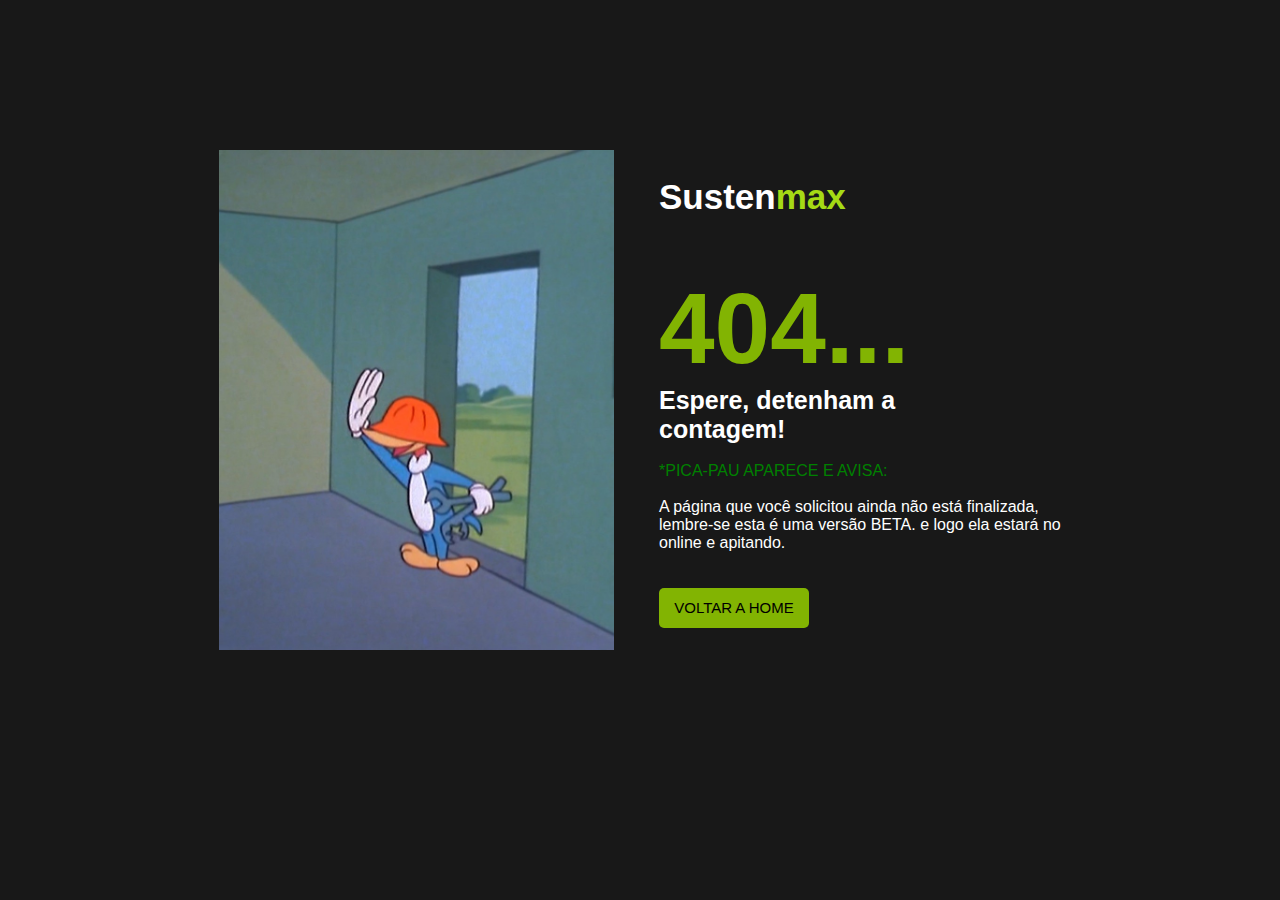
<file: erro/erro.html>
<!DOCTYPE html>
<html lang="en">
<head>
    <meta charset="UTF-8">
    <meta name="viewport" content="width=device-width, initial-scale=1.0">
    <meta http-equiv="X-UA-Compatible" content="ie=edge">
    <link rel="stylesheet" href="erro.css">
    <link rel="icon" type="image/x-icon" href="../img/logo.png">
    <title>Document</title>
</head>
<body>
    <div class="main">
        <img src="../img/picapau.jfif" alt="" class="picapau">
    </div>
    <div class="txt">
        <div class="logo"><a href="../index.html" id="sust">Susten</a><a href="../index.html" id="max">max</a></div> <br><br><br>
        <p class="err">404...</p>
        <p class="esp">Espere, detenham a <br>
            contagem!</p> <br>
        <p class="apa">*PICA-PAU APARECE E AVISA:</p> <br>
        <p class="txt2">A página que você solicitou ainda não está finalizada, <br>
            lembre-se esta é uma versão BETA. e logo ela estará no <br>
            online e apitando.</p>

            <br> <br>

            <a href="../index.html"><input type="submit" value="VOLTAR A HOME" class="voltar"></a>
    </div>
</body>
</html>
</file>
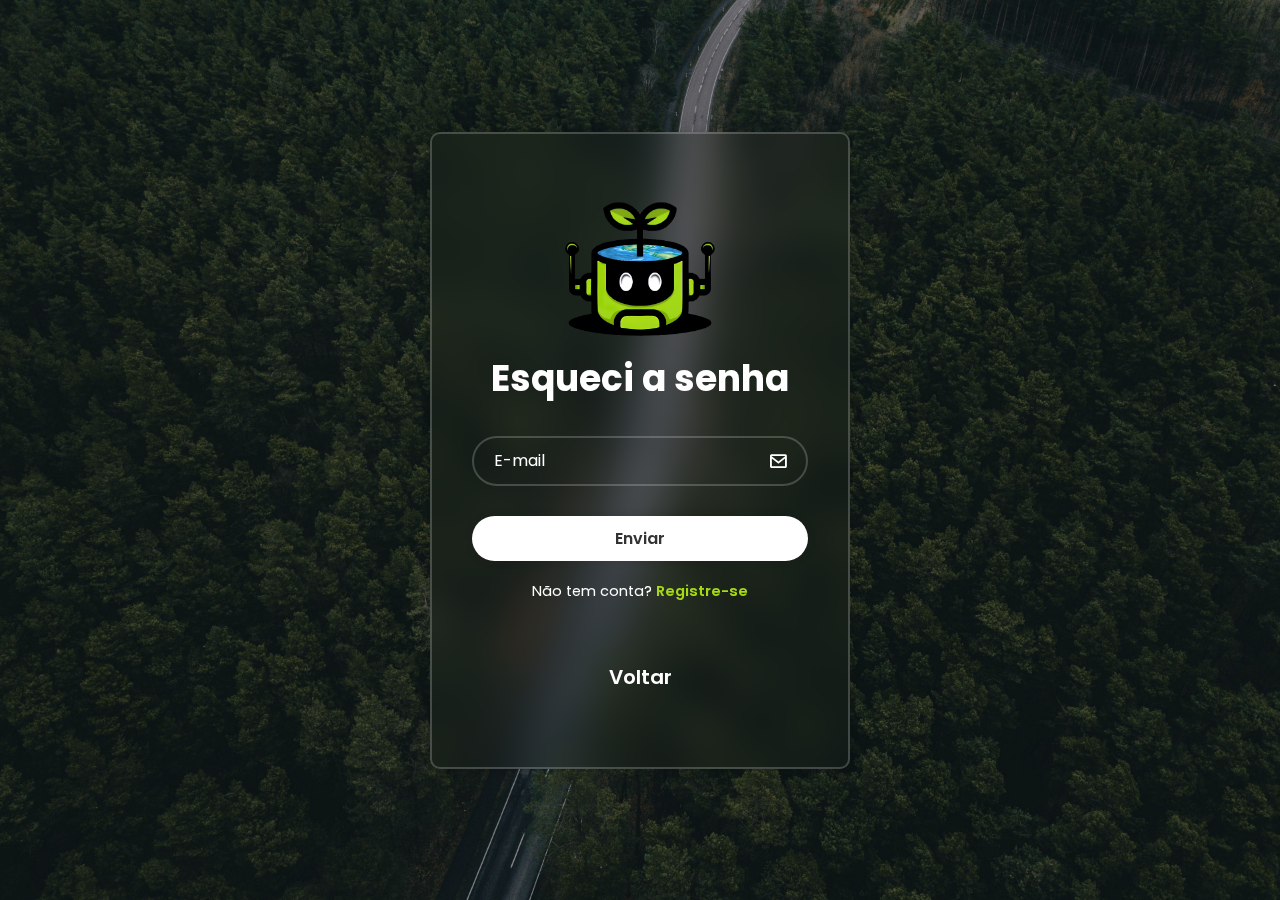
<file: esquecisenha/esqueci.html>
<!DOCTYPE html>
<html lang="en">
<head>
    <meta charset="UTF-8">
    <meta http-equiv="X-UA-Compatible" content="IE=edge">
    <meta name="viewport" content="width=device-width, initial-scale=1.0">
    <link rel="stylesheet" href="esqueci.css">
    <link href='https://unpkg.com/boxicons@2.1.4/css/boxicons.min.css' rel='stylesheet'>
    <link rel="shortcut icon" href="../img/logo.png" type="image/x-icon">
    <title>Esqueci a senha</title>
</head>

<body>
    
    <div class="wrapper">
        <form action="">
            <center><a href="../index.html"><img src="../img/logo.png" alt="" height="150"></a></center>
            <h1>Esqueci a senha</h1>
            <div class="input-box">
                <input type="email" placeholder="E-mail" required>
                <i class='bx bx-envelope' ></i>
            </div>


            <button type="submit" class="btn">Enviar</button>

            <div class="register-link">
                <p>Não tem conta? <a href="../CriarConta/Conta.html">Registre-se</a></p>
            </div>

                <br>

            <div class="register-link">
              <a href="../Login/login.html" class="volt">Voltar</a></p>
            </div>
        </form>
    </div>

</body>

</html>
</file>
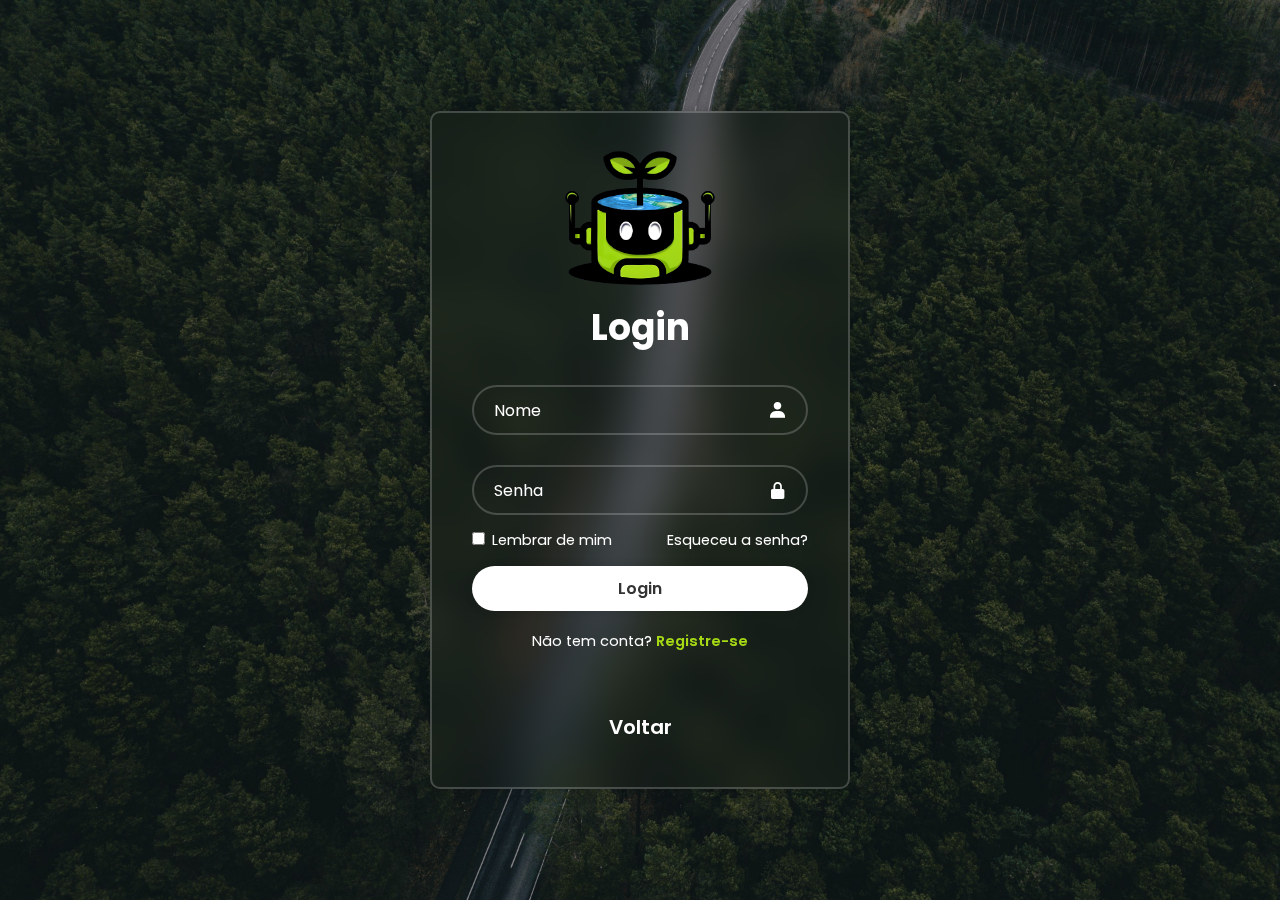
<file: login/login.html>
<!DOCTYPE html>
<html lang="en">
<head>
    <meta charset="UTF-8">
    <meta http-equiv="X-UA-Compatible" content="IE=edge">
    <meta name="viewport" content="width=device-width, initial-scale=1.0">
    <link rel="stylesheet" href="login.css">
    <link href='https://unpkg.com/boxicons@2.1.4/css/boxicons.min.css' rel='stylesheet'>
    <link rel="shortcut icon" href="../img/logo.png" type="image/x-icon">
    <title>Login</title>
</head>

<body>
    
    <div class="wrapper">
        <form action="">
            <center><a href="../index.html"><img src="../img/logo.png" alt="" height="150"></a></center>
            <h1>Login</h1>
            <div class="input-box">
                <input type="text" placeholder="Nome" required>
                <i class='bx bxs-user'></i>
            </div>
            <div class="input-box">
                <input type="password" placeholder="Senha" required>
                <i class='bx bxs-lock-alt'></i>
            </div>

            <div class="remember-forgot">
                <label><input type="checkbox"> Lembrar de mim</label>
                <a href="../Esquecisenha/Esqueci.html">Esqueceu a senha?</a>
            </div>

            <button type="submit" class="btn">Login</button>

            <div class="register-link">
                <p>Não tem conta? <a href="../CriarConta/Conta.html">Registre-se</a></p>
            </div>

                <br>

            <div class="register-link">
              <a href="../index.html" class="volt">Voltar</a></p>
            </div>

        </form>
    </div>

</body>

</html>
</file>
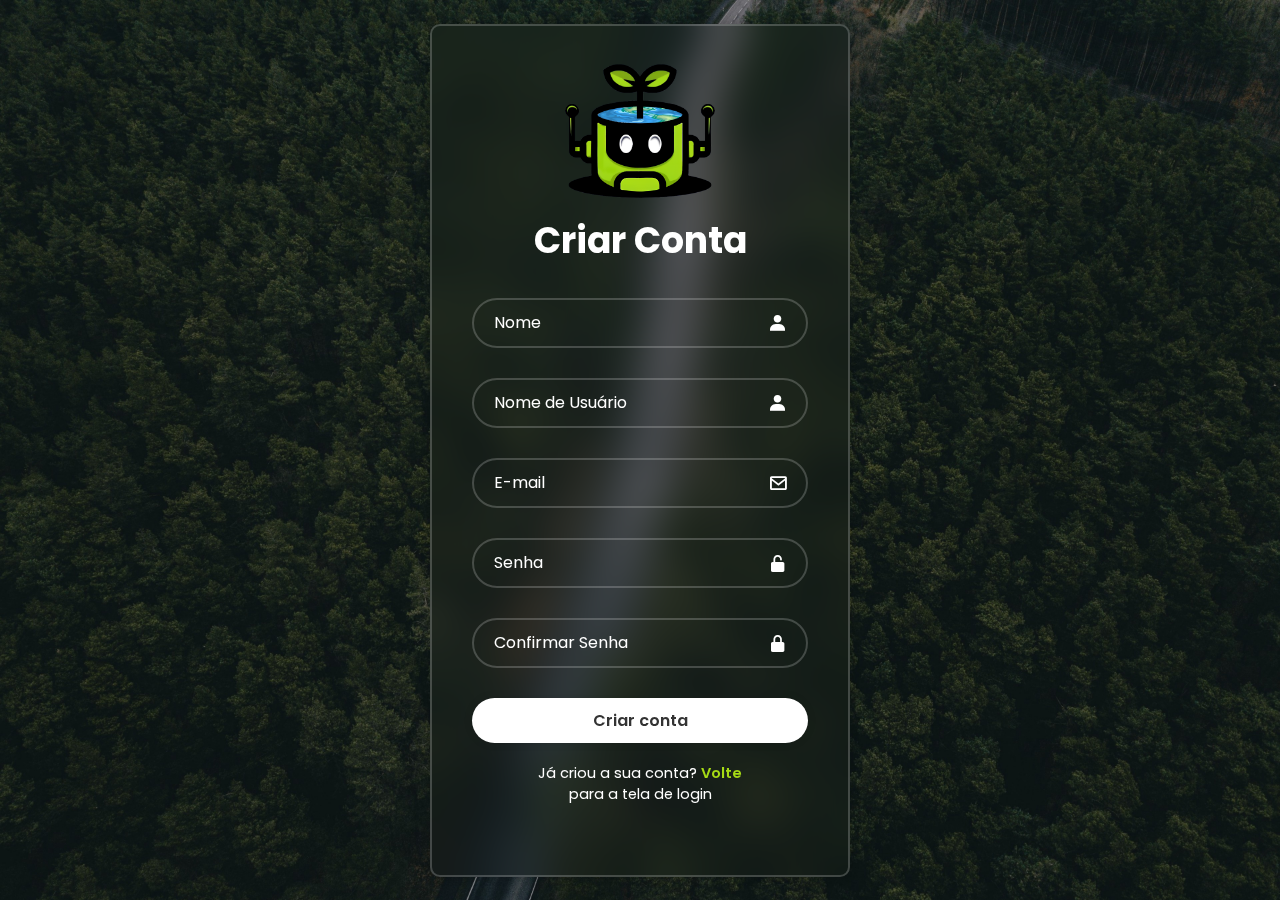
<file: sustenmax/criarconta/conta.html>
<!DOCTYPE html>
<html lang="en">
<head>
    <meta charset="UTF-8">
    <meta http-equiv="X-UA-Compatible" content="IE=edge">
    <meta name="viewport" content="width=device-width, initial-scale=1.0">
    <link rel="stylesheet" href="conta.css">
    <link href='https://unpkg.com/boxicons@2.1.4/css/boxicons.min.css' rel='stylesheet'>
    <link rel="shortcut icon" href="../img/logo.png" type="image/x-icon">
    <title>Login</title>
</head>

<body>
    
    <div class="wrapper">
        <form action="">
            <center><a href="../index.html"><img src="../img/logo.png" alt="" height="150"></a></center>
            <h1>Criar Conta</h1>
            <div class="input-box">
                <input type="text" placeholder="Nome" required>
                <i class='bx bxs-user'></i>
            </div>
            <div class="input-box">
                <input type="text" placeholder="Nome de Usuário" required>
                <i class='bx bxs-user'></i>
            </div>
            <div class="input-box">
                <input type="email" placeholder="E-mail" required>
                <i class='bx bx-envelope' ></i>
            </div>
            <div class="input-box">
                <input type="password" placeholder="Senha" required>
                <i class='bx bxs-lock-open-alt'></i>
            </div>
            <div class="input-box">
                <input type="password" placeholder="Confirmar Senha" required>
                <i class='bx bxs-lock-alt'></i>
            </div>

            <button type="button" id="registerButton" class="btn">Criar conta</button>

            <div class="register-link">
                <p>Já criou a sua conta? <a href="../Login/login.html">Volte</a> <br>
                    para a tela de login</p>
            </div>

                <br>

            
        </form>
    </div>

</body>

</html>
</file>
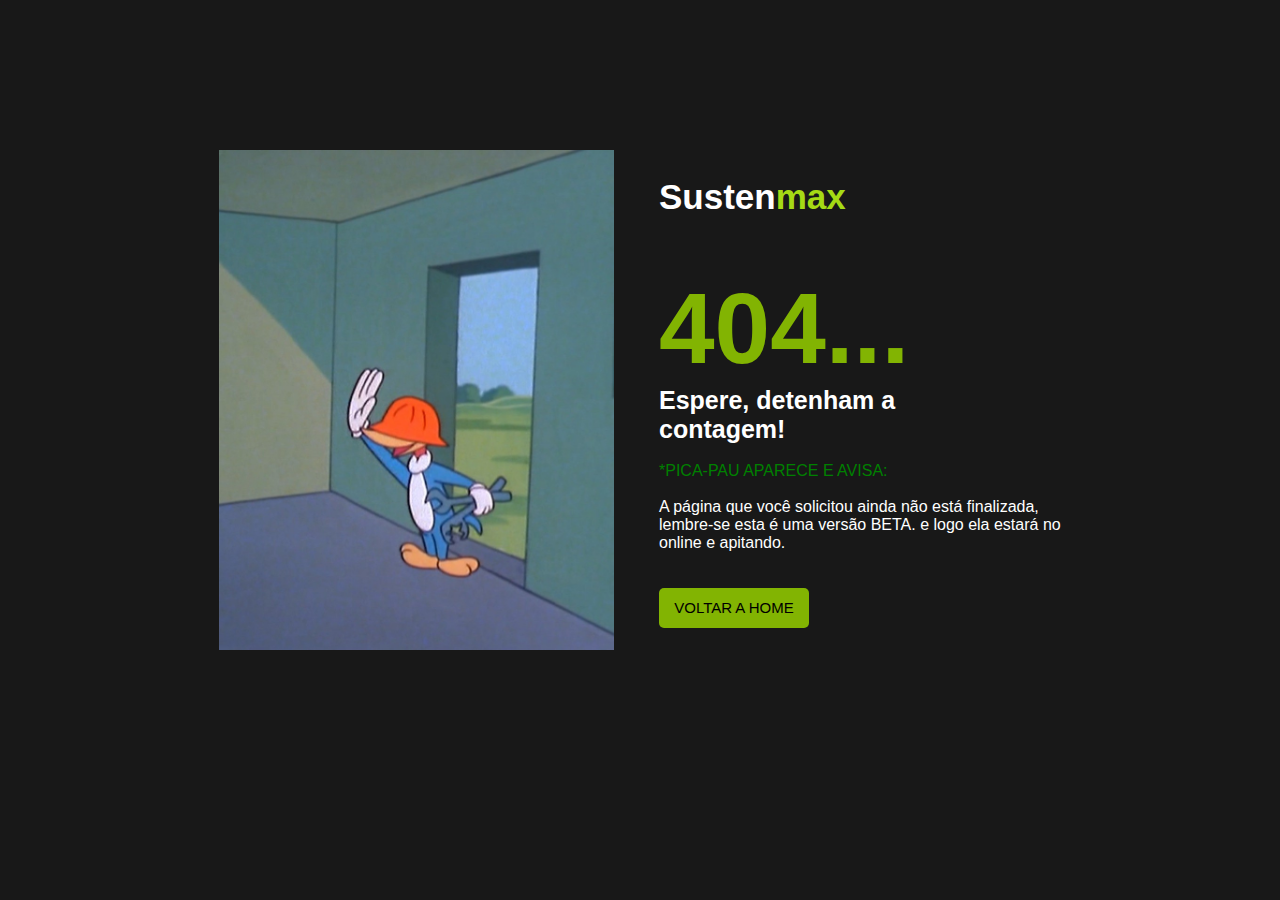
<file: sustenmax/erro/erro.html>
<!DOCTYPE html>
<html lang="en">
<head>
    <meta charset="UTF-8">
    <meta name="viewport" content="width=device-width, initial-scale=1.0">
    <meta http-equiv="X-UA-Compatible" content="ie=edge">
    <link rel="stylesheet" href="erro.css">
    <link rel="icon" type="image/x-icon" href="../img/logo.png">
    <title>Document</title>
</head>
<body>
    <div class="main">
        <img src="../img/picapau.jfif" alt="" class="picapau">
    </div>
    <div class="txt">
        <div class="logo"><a href="../index.html" id="sust">Susten</a><a href="../index.html" id="max">max</a></div> <br><br><br>
        <p class="err">404...</p>
        <p class="esp">Espere, detenham a <br>
            contagem!</p> <br>
        <p class="apa">*PICA-PAU APARECE E AVISA:</p> <br>
        <p class="txt2">A página que você solicitou ainda não está finalizada, <br>
            lembre-se esta é uma versão BETA. e logo ela estará no <br>
            online e apitando.</p>

            <br> <br>

            <a href="../index.html"><input type="submit" value="VOLTAR A HOME" class="voltar"></a>
    </div>
</body>
</html>
</file>
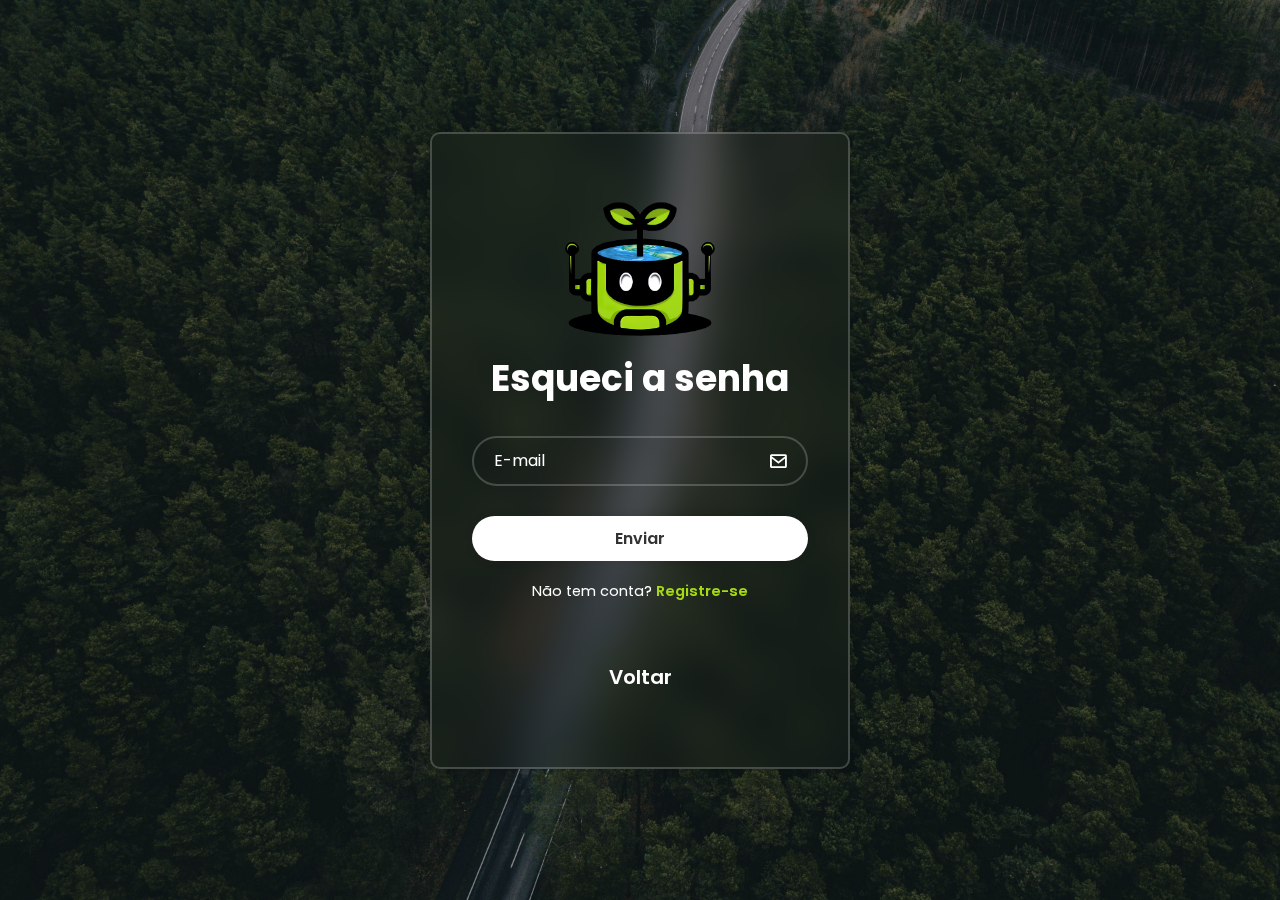
<file: sustenmax/esquecisenha/esqueci.html>
<!DOCTYPE html>
<html lang="en">
<head>
    <meta charset="UTF-8">
    <meta http-equiv="X-UA-Compatible" content="IE=edge">
    <meta name="viewport" content="width=device-width, initial-scale=1.0">
    <link rel="stylesheet" href="esqueci.css">
    <link href='https://unpkg.com/boxicons@2.1.4/css/boxicons.min.css' rel='stylesheet'>
    <link rel="shortcut icon" href="../img/logo.png" type="image/x-icon">
    <title>Esqueci a senha</title>
</head>

<body>
    
    <div class="wrapper">
        <form action="">
            <center><a href="../index.html"><img src="../img/logo.png" alt="" height="150"></a></center>
            <h1>Esqueci a senha</h1>
            <div class="input-box">
                <input type="email" placeholder="E-mail" required>
                <i class='bx bx-envelope' ></i>
            </div>


            <button type="submit" class="btn">Enviar</button>

            <div class="register-link">
                <p>Não tem conta? <a href="../CriarConta/Conta.html">Registre-se</a></p>
            </div>

                <br>

            <div class="register-link">
              <a href="../Login/login.html" class="volt">Voltar</a></p>
            </div>
        </form>
    </div>

</body>

</html>
</file>
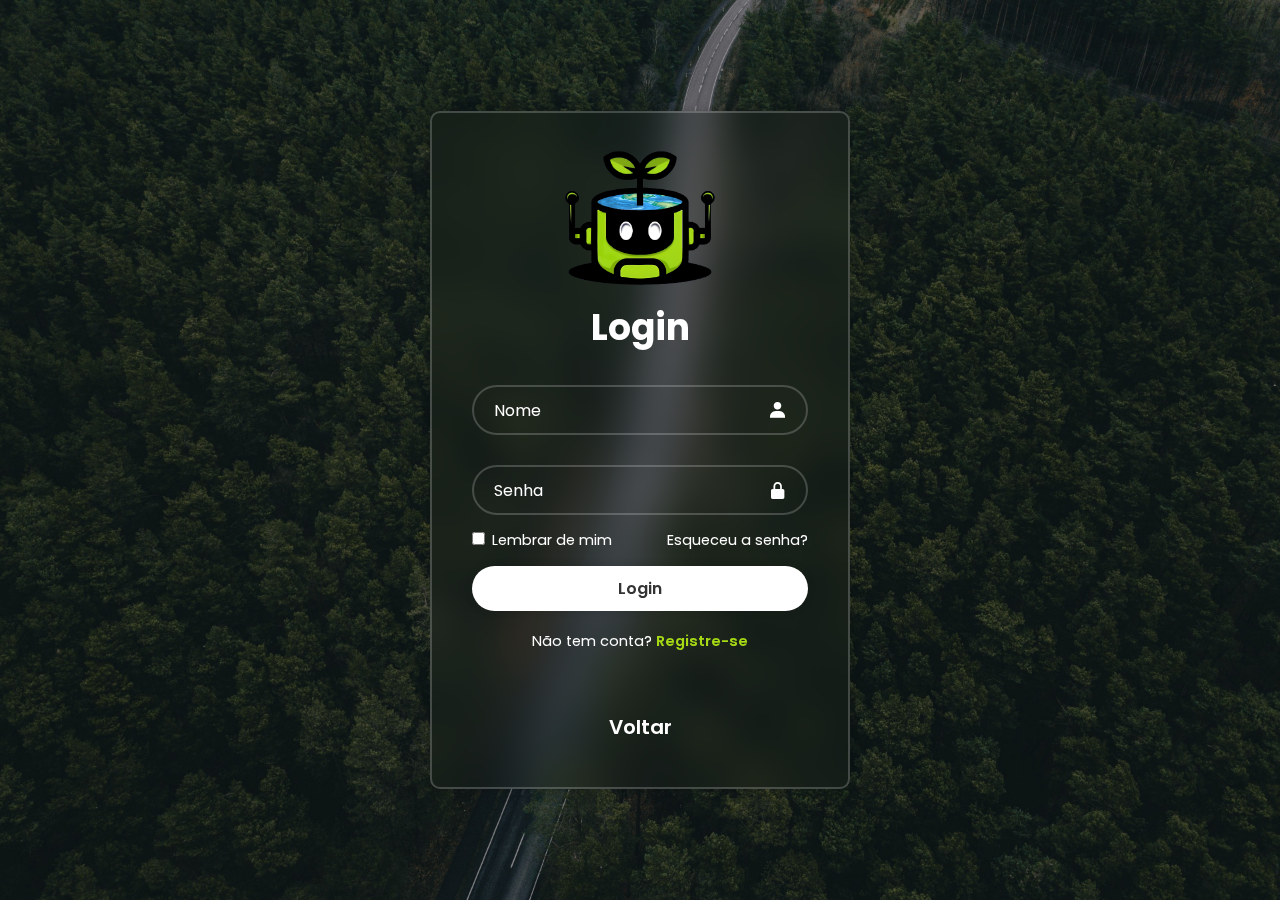
<file: sustenmax/login/login.html>
<!DOCTYPE html>
<html lang="en">
<head>
    <meta charset="UTF-8">
    <meta http-equiv="X-UA-Compatible" content="IE=edge">
    <meta name="viewport" content="width=device-width, initial-scale=1.0">
    <link rel="stylesheet" href="login.css">
    <link href='https://unpkg.com/boxicons@2.1.4/css/boxicons.min.css' rel='stylesheet'>
    <link rel="shortcut icon" href="../img/logo.png" type="image/x-icon">
    <title>Login</title>
</head>

<body>
    
    <div class="wrapper">
        <form action="">
            <center><a href="../index.html"><img src="../img/logo.png" alt="" height="150"></a></center>
            <h1>Login</h1>
            <div class="input-box">
                <input type="text" placeholder="Nome" required>
                <i class='bx bxs-user'></i>
            </div>
            <div class="input-box">
                <input type="password" placeholder="Senha" required>
                <i class='bx bxs-lock-alt'></i>
            </div>

            <div class="remember-forgot">
                <label><input type="checkbox"> Lembrar de mim</label>
                <a href="../Esquecisenha/Esqueci.html">Esqueceu a senha?</a>
            </div>

            <button type="button" id="loginButton" class="btn">Login</button>

            <div class="register-link">
                <p>Não tem conta? <a href="../CriarConta/Conta.html">Registre-se</a></p>
            </div>

                <br>

            <div class="register-link">
              <a href="../index.html" class="volt">Voltar</a></p>
            </div>

        </form>
    </div>

</body>

</html>
</file>
<file: erro/erro.css>
*{
    margin: 0px;
    padding: 0px;
    border: 0px;
}

@import url('https://fonts.googleapis.com/css2?family=Poppins:wght@500&display=swap');

body{
    background-color: rgb(24, 24, 24);
    display: flex;
    justify-content: center;
    align-items: center;
    margin-top: 150px;
    overflow: hidden;
    font-family: 'Poppins', sans-serif;
}

.logo{
    font-size: 1.5rem;
    font-weight: bold;
    margin-left: 45px;
    color: white;
    font-size: 35px;
    font-weight: 600;
    font-family: 'Poppins', sans-serif;
}

#max{
    color: #a5da15;
    text-decoration: none;
}

#sust{
    text-decoration: none;
    color: #fff;
}

.picapau{
    height: 500px;
}

.err{
    margin-left: 45px;
    font-size: 100px;
    color: #82b402;
    font-weight: bolder;
    font-family: 'Poppins', sans-serif;
}

.esp{
    margin-left: 45px;
    color: white;
    font-size: 25px;
    font-weight: 600;
    font-family: 'Poppins', sans-serif;
}

.apa{
    margin-left: 45px;
    color: green;
    font-family: 'Poppins', sans-serif;
}

.txt2{
    margin-left: 45px;
    color: white;
    font-family: 'Poppins', sans-serif;

}

.voltar{
    margin-left: 45px;
    background-color: #82b402;
    height: 40px;
    width: 150px;
    border-radius: 5px;
    font-size: 15px;
    cursor: pointer;
}

@media(max-width: 992px){
    .picapau{
        display: none;
    }
    .err{
        font-size: 80px;
        color: #82b402;
        font-weight: bolder;
        font-family: 'Poppins', sans-serif;
    }
    .esp{
        color: white;
        font-size: 20px;
        font-weight: 600;
        font-family: 'Poppins', sans-serif;
    }
    .txt2{
        margin-right: 35px;
        font-size: 13px;
        color: white;
        font-family: 'Poppins', sans-serif;
    }
}

@media(max-width: 576px){
    .picapau{
        display: none;
    }
    .err{
        font-size: 80px;
        color: #82b402;
        font-weight: bolder;
        font-family: 'Poppins', sans-serif;
    }
    .esp{
        color: white;
        font-size: 20px;
        font-weight: 600;
        font-family: 'Poppins', sans-serif;
    }
    .txt2{
        margin-right: 35px;
        font-size: 13px;
        color: white;
        font-family: 'Poppins', sans-serif;
    }
}
</file>
<file: esquecisenha/esqueci.css>
@import url('https://fonts.googleapis.com/css2?family=Poppins:wght@300;400;500;600;700;800;900&display=swap');

* {
    margin: 0;
    padding: 0;
    box-sizing: border-box;
    font-family: "Poppins", sans-serif;
}

body{
    display: flex;
    justify-content: center;
    align-items: center;
    min-height: 100vh;
    background-image: url("../img/wallpaper2.jpg");
    background-size: cover;
}

.wrapper{
    width: 420px;
    background: transparent;
    border: 2px solid rgba(255, 255, 255, .2);
    backdrop-filter: blur(20px);
    box-shadow: 0 0 10px rgba(0, 0, 0, .2);
    color: #fff;
    border-radius: 10px;
    padding: 60px 40px;
}

.wrapper h1{
    font-size: 36px;
    text-align: center;
}

.wrapper .input-box{
    position: relative;
    width: 100%;
    height: 50px;
    margin: 30px 0;
}

.input-box input {
    width: 100%;
    height: 100%;
    background: transparent;
    border: none;
    outline: none;
    border: 2px solid rgba(255, 255, 255, .2);
    border-radius: 40px;
    font-size: 16px;
    color: #fff;
    padding: 20px 45px 20px 20px;
}

.input-box input::placeholder {
    color: #fff;
}

.input-box i {
    position: absolute;
    right: 20px;
    top: 50%;
    transform: translateY(-50%);
    font-size: 20px;
}

.wrapper .remember-forgot {
    display: flex;
    justify-content: space-between;
    font-size: 14.5px;
    margin: -15px 0 15px;
}

.remember-forgot label input {
    accent-color: #fff;
    margin-right: 3px;
}

.remember-forgot a {
    color: #fff;
    text-decoration: none;
}

.remember-forgot a:hover {
    text-decoration: underline;
}

.wrapper .btn {
    width: 100%;
    height: 45px;
    background: #fff;
    border: none;
    outline: none;
    border-radius: 40px;
    box-shadow: 0 0 10px rgba(0, 0, 0, .1);
    cursor: pointer;
    font-size: 16px;
    color: #333;
    font-weight: 600;
}

.wrapper .register-link {
    font-size: 14.5px;
    text-align: center;
    margin: 20px 0 15px;
}

.register-link p a {
    color: #a5da15;
    text-decoration: none;
    font-weight: 600;
}

.register-link p a:hover {
    text-decoration: underline;
}

.register-link a {
    color: #fff;
    text-decoration: none;
    font-weight: 600;
}

.register-link a:hover{
    text-decoration: underline;
}

.volt{
    font-size: 20px;
}

@media(max-width: 576px){
    .wrapper{
        width: 360px;
        background: transparent;
        border: 2px solid rgba(255, 255, 255, .2);
        backdrop-filter: blur(20px);
        box-shadow: 0 0 10px rgba(0, 0, 0, .2);
        color: #fff;
        border-radius: 10px;
        padding: 30px 30px;
    }
}
</file>
<file: login/login.css>
@import url('https://fonts.googleapis.com/css2?family=Poppins:wght@300;400;500;600;700;800;900&display=swap');

* {
    margin: 0;
    padding: 0;
    box-sizing: border-box;
    font-family: "Poppins", sans-serif;
}

body{
    display: flex;
    justify-content: center;
    align-items: center;
    min-height: 100vh;
    background-image: url("../img/wallpaper2.jpg");
    background-size: cover;
}

.wrapper{
    width: 420px;
    background: transparent;
    border: 2px solid rgba(255, 255, 255, .2);
    backdrop-filter: blur(20px);
    box-shadow: 0 0 10px rgba(0, 0, 0, .2);
    color: #fff;
    border-radius: 10px;
    padding: 30px 40px;
}

.wrapper h1{
    font-size: 36px;
    text-align: center;
}

.wrapper .input-box{
    position: relative;
    width: 100%;
    height: 50px;
    margin: 30px 0;
}

.input-box input {
    width: 100%;
    height: 100%;
    background: transparent;
    border: none;
    outline: none;
    border: 2px solid rgba(255, 255, 255, .2);
    border-radius: 40px;
    font-size: 16px;
    color: #fff;
    padding: 20px 45px 20px 20px;
}

.input-box input::placeholder {
    color: #fff;
}

.input-box i {
    position: absolute;
    right: 20px;
    top: 50%;
    transform: translateY(-50%);
    font-size: 20px;
}

.wrapper .remember-forgot {
    display: flex;
    justify-content: space-between;
    font-size: 14.5px;
    margin: -15px 0 15px;
}

.remember-forgot label input {
    accent-color: #fff;
    margin-right: 3px;
}

.remember-forgot a {
    color: #fff;
    text-decoration: none;
}

.remember-forgot a:hover {
    text-decoration: underline;
}

.wrapper .btn {
    width: 100%;
    height: 45px;
    background: #fff;
    border: none;
    outline: none;
    border-radius: 40px;
    box-shadow: 0 0 10px rgba(0, 0, 0, .1);
    cursor: pointer;
    font-size: 16px;
    color: #333;
    font-weight: 600;
}

.wrapper .register-link {
    font-size: 14.5px;
    text-align: center;
    margin: 20px 0 15px;
}

.register-link p a {
    color: #a5da15;
    text-decoration: none;
    font-weight: 600;
}

.register-link p a:hover {
    text-decoration: underline;
}

.register-link a {
    color: #fff;
    text-decoration: none;
    font-weight: 600;
}

.register-link a:hover{
    text-decoration: underline;
}

.volt{
    font-size: 20px;
}

@media(max-width: 576px){
    .wrapper{
        width: 360px;
        background: transparent;
        border: 2px solid rgba(255, 255, 255, .2);
        backdrop-filter: blur(20px);
        box-shadow: 0 0 10px rgba(0, 0, 0, .2);
        color: #fff;
        border-radius: 10px;
        padding: 30px 30px;
    }
}
</file>
<file: sustenmax/criarconta/conta.css>
@import url('https://fonts.googleapis.com/css2?family=Poppins:wght@300;400;500;600;700;800;900&display=swap');

* {
    margin: 0;
    padding: 0;
    box-sizing: border-box;
    font-family: "Poppins", sans-serif;
}

body{
    display: flex;
    justify-content: center;
    align-items: center;
    min-height: 100vh;
    background-image: url("../img/wallpaper2.jpg");
    background-size: cover;
}

.wrapper{
    width: 420px;
    background: transparent;
    border: 2px solid rgba(255, 255, 255, .2);
    backdrop-filter: blur(20px);
    box-shadow: 0 0 10px rgba(0, 0, 0, .2);
    color: #fff;
    border-radius: 10px;
    padding: 30px 40px;
}

.wrapper h1{
    font-size: 36px;
    text-align: center;
}

.wrapper .input-box{
    position: relative;
    width: 100%;
    height: 50px;
    margin: 30px 0;
}

.input-box input {
    width: 100%;
    height: 100%;
    background: transparent;
    border: none;
    outline: none;
    border: 2px solid rgba(255, 255, 255, .2);
    border-radius: 40px;
    font-size: 16px;
    color: #fff;
    padding: 20px 45px 20px 20px;
}

.input-box input::placeholder {
    color: #fff;
}

.input-box i {
    position: absolute;
    right: 20px;
    top: 50%;
    transform: translateY(-50%);
    font-size: 20px;
}

.wrapper .remember-forgot {
    display: flex;
    justify-content: space-between;
    font-size: 14.5px;
    margin: -15px 0 15px;
}

.remember-forgot label input {
    accent-color: #fff;
    margin-right: 3px;
}

.remember-forgot a {
    color: #fff;
    text-decoration: none;
}

.remember-forgot a:hover {
    text-decoration: underline;
}

.wrapper .btn {
    width: 100%;
    height: 45px;
    background: #fff;
    border: none;
    outline: none;
    border-radius: 40px;
    box-shadow: 0 0 10px rgba(0, 0, 0, .1);
    cursor: pointer;
    font-size: 16px;
    color: #333;
    font-weight: 600;
}

.wrapper .register-link {
    font-size: 14.5px;
    text-align: center;
    margin: 20px 0 15px;
}

.register-link p a {
    color: #a5da15;
    text-decoration: none;
    font-weight: 600;
}

.register-link p a:hover {
    text-decoration: underline;
}

.register-link a {
    color: #fff;
    text-decoration: none;
    font-weight: 600;
}

.register-link a:hover{
    text-decoration: underline;
}

@media(max-width: 576px){
    .wrapper{
        width: 360px;
        background: transparent;
        border: 2px solid rgba(255, 255, 255, .2);
        backdrop-filter: blur(20px);
        box-shadow: 0 0 10px rgba(0, 0, 0, .2);
        color: #fff;
        border-radius: 10px;
        padding: 30px 30px;
    }
}
</file>
<file: sustenmax/erro/erro.css>
*{
    margin: 0px;
    padding: 0px;
    border: 0px;
}

@import url('https://fonts.googleapis.com/css2?family=Poppins:wght@500&display=swap');

body{
    background-color: rgb(24, 24, 24);
    display: flex;
    justify-content: center;
    align-items: center;
    margin-top: 150px;
    overflow: hidden;
    font-family: 'Poppins', sans-serif;
}

.logo{
    font-size: 1.5rem;
    font-weight: bold;
    margin-left: 45px;
    color: white;
    font-size: 35px;
    font-weight: 600;
    font-family: 'Poppins', sans-serif;
}

#max{
    color: #a5da15;
    text-decoration: none;
}

#sust{
    text-decoration: none;
    color: #fff;
}

.picapau{
    height: 500px;
}

.err{
    margin-left: 45px;
    font-size: 100px;
    color: #82b402;
    font-weight: bolder;
    font-family: 'Poppins', sans-serif;
}

.esp{
    margin-left: 45px;
    color: white;
    font-size: 25px;
    font-weight: 600;
    font-family: 'Poppins', sans-serif;
}

.apa{
    margin-left: 45px;
    color: green;
    font-family: 'Poppins', sans-serif;
}

.txt2{
    margin-left: 45px;
    color: white;
    font-family: 'Poppins', sans-serif;

}

.voltar{
    margin-left: 45px;
    background-color: #82b402;
    height: 40px;
    width: 150px;
    border-radius: 5px;
    font-size: 15px;
    cursor: pointer;
}

@media(max-width: 992px){
    .picapau{
        display: none;
    }
    .err{
        font-size: 80px;
        color: #82b402;
        font-weight: bolder;
        font-family: 'Poppins', sans-serif;
    }
    .esp{
        color: white;
        font-size: 20px;
        font-weight: 600;
        font-family: 'Poppins', sans-serif;
    }
    .txt2{
        margin-right: 35px;
        font-size: 13px;
        color: white;
        font-family: 'Poppins', sans-serif;
    }
}

@media(max-width: 576px){
    .picapau{
        display: none;
    }
    .err{
        font-size: 80px;
        color: #82b402;
        font-weight: bolder;
        font-family: 'Poppins', sans-serif;
    }
    .esp{
        color: white;
        font-size: 20px;
        font-weight: 600;
        font-family: 'Poppins', sans-serif;
    }
    .txt2{
        margin-right: 35px;
        font-size: 13px;
        color: white;
        font-family: 'Poppins', sans-serif;
    }
}
</file>
<file: sustenmax/esquecisenha/esqueci.css>
@import url('https://fonts.googleapis.com/css2?family=Poppins:wght@300;400;500;600;700;800;900&display=swap');

* {
    margin: 0;
    padding: 0;
    box-sizing: border-box;
    font-family: "Poppins", sans-serif;
}

body{
    display: flex;
    justify-content: center;
    align-items: center;
    min-height: 100vh;
    background-image: url("../img/wallpaper2.jpg");
    background-size: cover;
}

.wrapper{
    width: 420px;
    background: transparent;
    border: 2px solid rgba(255, 255, 255, .2);
    backdrop-filter: blur(20px);
    box-shadow: 0 0 10px rgba(0, 0, 0, .2);
    color: #fff;
    border-radius: 10px;
    padding: 60px 40px;
}

.wrapper h1{
    font-size: 36px;
    text-align: center;
}

.wrapper .input-box{
    position: relative;
    width: 100%;
    height: 50px;
    margin: 30px 0;
}

.input-box input {
    width: 100%;
    height: 100%;
    background: transparent;
    border: none;
    outline: none;
    border: 2px solid rgba(255, 255, 255, .2);
    border-radius: 40px;
    font-size: 16px;
    color: #fff;
    padding: 20px 45px 20px 20px;
}

.input-box input::placeholder {
    color: #fff;
}

.input-box i {
    position: absolute;
    right: 20px;
    top: 50%;
    transform: translateY(-50%);
    font-size: 20px;
}

.wrapper .remember-forgot {
    display: flex;
    justify-content: space-between;
    font-size: 14.5px;
    margin: -15px 0 15px;
}

.remember-forgot label input {
    accent-color: #fff;
    margin-right: 3px;
}

.remember-forgot a {
    color: #fff;
    text-decoration: none;
}

.remember-forgot a:hover {
    text-decoration: underline;
}

.wrapper .btn {
    width: 100%;
    height: 45px;
    background: #fff;
    border: none;
    outline: none;
    border-radius: 40px;
    box-shadow: 0 0 10px rgba(0, 0, 0, .1);
    cursor: pointer;
    font-size: 16px;
    color: #333;
    font-weight: 600;
}

.wrapper .register-link {
    font-size: 14.5px;
    text-align: center;
    margin: 20px 0 15px;
}

.register-link p a {
    color: #a5da15;
    text-decoration: none;
    font-weight: 600;
}

.register-link p a:hover {
    text-decoration: underline;
}

.register-link a {
    color: #fff;
    text-decoration: none;
    font-weight: 600;
}

.register-link a:hover{
    text-decoration: underline;
}

.volt{
    font-size: 20px;
}

@media(max-width: 576px){
    .wrapper{
        width: 360px;
        background: transparent;
        border: 2px solid rgba(255, 255, 255, .2);
        backdrop-filter: blur(20px);
        box-shadow: 0 0 10px rgba(0, 0, 0, .2);
        color: #fff;
        border-radius: 10px;
        padding: 30px 30px;
    }
}
</file>
<file: sustenmax/login/login.css>
@import url('https://fonts.googleapis.com/css2?family=Poppins:wght@300;400;500;600;700;800;900&display=swap');

* {
    margin: 0;
    padding: 0;
    box-sizing: border-box;
    font-family: "Poppins", sans-serif;
}

body{
    display: flex;
    justify-content: center;
    align-items: center;
    min-height: 100vh;
    background-image: url("../img/wallpaper2.jpg");
    background-size: cover;
}

.wrapper{
    width: 420px;
    background: transparent;
    border: 2px solid rgba(255, 255, 255, .2);
    backdrop-filter: blur(20px);
    box-shadow: 0 0 10px rgba(0, 0, 0, .2);
    color: #fff;
    border-radius: 10px;
    padding: 30px 40px;
}

.wrapper h1{
    font-size: 36px;
    text-align: center;
}

.wrapper .input-box{
    position: relative;
    width: 100%;
    height: 50px;
    margin: 30px 0;
}

.input-box input {
    width: 100%;
    height: 100%;
    background: transparent;
    border: none;
    outline: none;
    border: 2px solid rgba(255, 255, 255, .2);
    border-radius: 40px;
    font-size: 16px;
    color: #fff;
    padding: 20px 45px 20px 20px;
}

.input-box input::placeholder {
    color: #fff;
}

.input-box i {
    position: absolute;
    right: 20px;
    top: 50%;
    transform: translateY(-50%);
    font-size: 20px;
}

.wrapper .remember-forgot {
    display: flex;
    justify-content: space-between;
    font-size: 14.5px;
    margin: -15px 0 15px;
}

.remember-forgot label input {
    accent-color: #fff;
    margin-right: 3px;
}

.remember-forgot a {
    color: #fff;
    text-decoration: none;
}

.remember-forgot a:hover {
    text-decoration: underline;
}

.wrapper .btn {
    width: 100%;
    height: 45px;
    background: #fff;
    border: none;
    outline: none;
    border-radius: 40px;
    box-shadow: 0 0 10px rgba(0, 0, 0, .1);
    cursor: pointer;
    font-size: 16px;
    color: #333;
    font-weight: 600;
}

.wrapper .register-link {
    font-size: 14.5px;
    text-align: center;
    margin: 20px 0 15px;
}

.register-link p a {
    color: #a5da15;
    text-decoration: none;
    font-weight: 600;
}

.register-link p a:hover {
    text-decoration: underline;
}

.register-link a {
    color: #fff;
    text-decoration: none;
    font-weight: 600;
}

.register-link a:hover{
    text-decoration: underline;
}

.volt{
    font-size: 20px;
}

@media(max-width: 576px){
    .wrapper{
        width: 360px;
        background: transparent;
        border: 2px solid rgba(255, 255, 255, .2);
        backdrop-filter: blur(20px);
        box-shadow: 0 0 10px rgba(0, 0, 0, .2);
        color: #fff;
        border-radius: 10px;
        padding: 30px 30px;
    }
}
</file>
